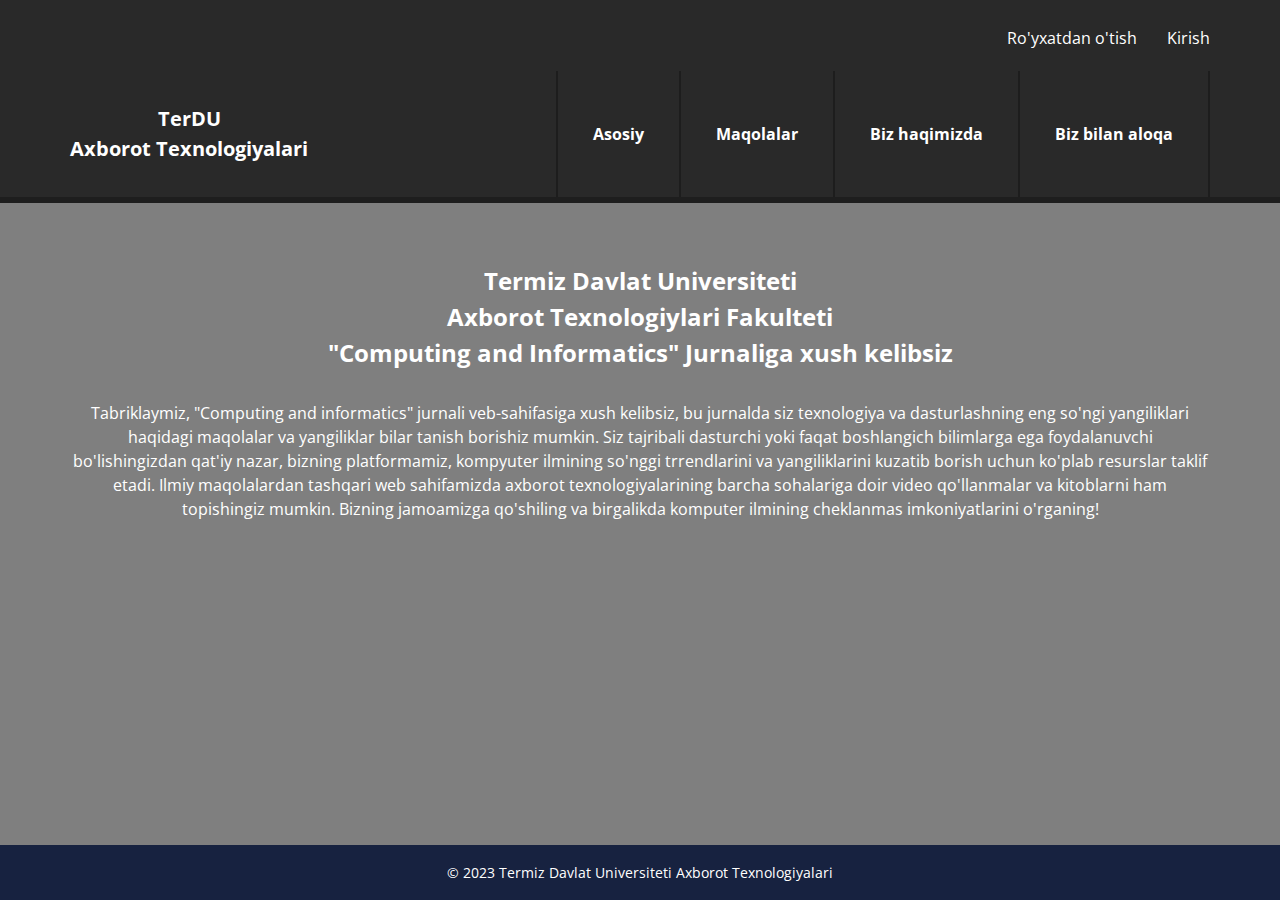
<file: index.html>
<!DOCTYPE html>
<html lang="eng">

<head>
  <meta charset="UTF-8">
  <meta http-equiv="X-UA-Compatible" content="IE=edge">
  <meta name="viewport" content="width=device-width, initial-scale=1.0">
  <title>ASOSIY</title>
  <link rel="stylesheet" href="fonts/stylesheet.css">
  <link rel="stylesheet" href="css/styles.css">
</head>

<body>

  <div class="wrapper">

    <!-- HEADER -->
    <header class="header">
      <div class="header__top">
        <div class="container">
          <div class="header__top-inner">
            <button class="burger">
              <span class="burger__span">
                <!-- btn - 2 -->
              </span>
            </button>
            <ul class="header__top-list">
              <li class="header__top-list-item">
                <a class="header__top-list-link" href="#">
                  Ro'yxatdan o'tish
                </a>
              </li>
              <li class="header__top-list-item">
                <a class="header__top-list-link" href="#">
                  Kirish
                </a>
              </li>
            </ul>
          </div>
        </div>
      </div>
      <div class="header__bottom">
        <div class="container">
          <div class="header__bottom-inner">
            <a class="header__logo" href="index.html">
              TerDU <br>
              Axborot Texnologiyalari
            </a>
            <nav class="header__nav">
              <ul class="header__nav-list">
                <li class="header__nav-list-item">
                  <a class="header__nav-list-link" href="index.html">
                    Asosiy
                  </a>
                </li>
                <li class="header__nav-list-item">
                  <a class="header__nav-list-link" href="articles.html">
                    Maqolalar
                  </a>
                </li>
                <li class="header__nav-list-item">
                  <a class="header__nav-list-link" href="about.html">
                    Biz haqimizda
                  </a>
                </li>
                <li class="header__nav-list-item">
                  <a class="header__nav-list-link" href="contact.html">
                    Biz bilan aloqa
                  </a>
                </li>
              </ul>
            </nav>
          </div>
        </div>
      </div>
    </header>
    <!-- / HEADER -->

    <!-- <main class="main"> -->

    <!-- MAIN-CONTENT -->
    <main class="main-content">
      <div class="container">
        <div class="main-content__inner">
          <h1 class="main-content__title">
            Termiz Davlat Universiteti <br>
            Axborot Texnologiylari Fakulteti <br>
            "Computing and Informatics" Jurnaliga xush kelibsiz
          </h1>
          <p class="main-content__subtitle">
            Tabriklaymiz, "Computing and informatics" jurnali
            veb-sahifasiga xush kelibsiz, bu jurnalda siz  texnologiya va
            dasturlashning eng so'ngi yangiliklari haqidagi maqolalar
            va yangiliklar bilar tanish borishiz mumkin. Siz tajribali
            dasturchi yoki faqat boshlangich bilimlarga ega foydalanuvchi 
            bo'lishingizdan qat'iy nazar, bizning platformamiz, kompyuter
            ilmining so'nggi trrendlarini va yangiliklarini kuzatib borish uchun ko'plab 
            resurslar taklif etadi. Ilmiy maqolalardan tashqari web sahifamizda
            axborot texnologiyalarining barcha sohalariga doir video qo'llanmalar
            va kitoblarni ham topishingiz mumkin. Bizning jamoamizga 
            qo'shiling va birgalikda komputer ilmining cheklanmas 
            imkoniyatlarini o'rganing!
          </p>
        </div>
      </div>
    </main>
    <!-- / MAIN-CONTENT -->

    <!-- </main> -->

    <!-- FOOTER -->
    <footer class="footer">
      <div class="container">
        <div class="footer__inner">
          <p class="footer__copyright-text">
            © 2023 Termiz Davlat Universiteti Axborot Texnologiyalari
          </p>
        </div>
      </div>
    </footer>
    <!-- / FOOTER -->

  </div>

  <script src="js/scripts.js"></script>

</body>

</html>
</file>
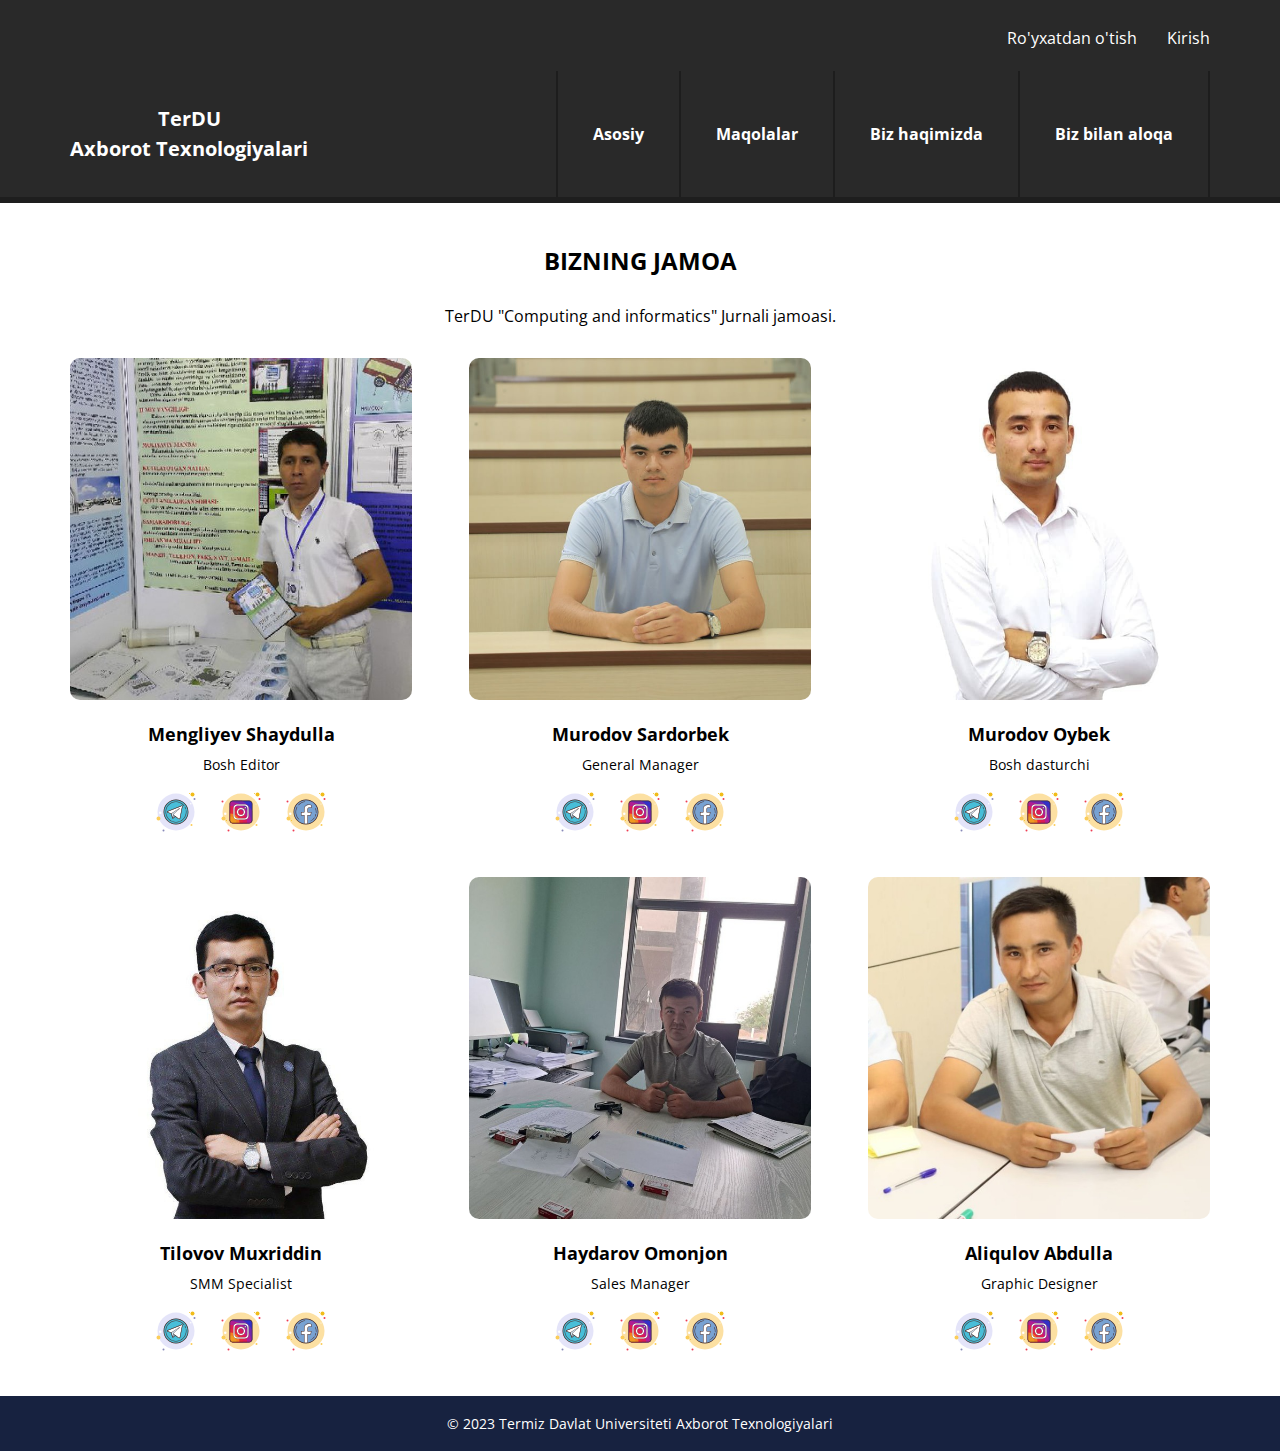
<file: about.html>
<!DOCTYPE html>
<html lang="ru">

<head>
  <meta charset="UTF-8">
  <meta http-equiv="X-UA-Compatible" content="IE=edge">
  <meta name="viewport" content="width=device-width, initial-scale=1.0">
  <title>BIZ HAQIMIZDA</title>
  <link rel="stylesheet" href="fonts/stylesheet.css">
  <link rel="stylesheet" href="css/styles.css">
</head>

<body>

  <div class="wrapper">

    <!-- HEADER -->
    <header class="header">
      <div class="header__top">
        <div class="container">
          <div class="header__top-inner">
            <button class="burger">
              <span class="burger__span">
                <!-- btn - 2 -->
              </span>
            </button>
            <ul class="header__top-list">
              <li class="header__top-list-item">
                <a class="header__top-list-link" href="#">
                  Ro'yxatdan o'tish
                </a>
              </li>
              <li class="header__top-list-item">
                <a class="header__top-list-link" href="#">
                  Kirish
                </a>
              </li>
            </ul>
          </div>
        </div>
      </div>
      <div class="header__bottom">
        <div class="container">
          <div class="header__bottom-inner">
            <a class="header__logo" href="index.html">
              TerDU <br>
              Axborot Texnologiyalari
            </a>
            <nav class="header__nav">
              <ul class="header__nav-list">
                <li class="header__nav-list-item">
                  <a class="header__nav-list-link" href="index.html">
                    Asosiy
                  </a>
                </li>
                <li class="header__nav-list-item">
                  <a class="header__nav-list-link" href="articles.html">
                    Maqolalar
                  </a>
                </li>
                <li class="header__nav-list-item">
                  <a class="header__nav-list-link" href="about.html">
                    Biz haqimizda
                  </a>
                </li>
                <li class="header__nav-list-item">
                  <a class="header__nav-list-link" href="contact.html">
                    Biz bilan aloqa
                  </a>
                </li>
              </ul>
            </nav>
          </div>
        </div>
      </div>
    </header>
    <!-- / HEADER -->

    <!-- <main class="main"> -->

    <!-- ABOUT-CONTENT -->
    <main class="about-content">
      <div class="container">
        <div class="about-content__inner">
          <h1 class="about-content__title">
            Bizning jamoa
          </h1>
          <p class="about-content__subtitle">
            TerDU "Computing and informatics" Jurnali jamoasi.
          </p>
          <div class="about-content__items">
            <div class="about-content__item">
              <div class="about-content__item-img">
                <img src="images/sh photo_2018-10-12_09-33-21.jpg" alt="team photo">
              </div>
              <h3 class="about-content__item-name">
                Mengliyev Shaydulla 
              </h3>
              <p class="about-content__item-position">
                Bosh Editor
              </p>
              <ul class="about-content__social-items">
                <li class="about-content__social-item">
                  <a class="about-content__social-link" href="#">
                    <img class="about-content__social-img" src="images/telegram.svg" alt="social icon">
                  </a>
                </li>
                <li class="about-content__social-item">
                  <a class="about-content__social-link" href="#">
                    <img class="about-content__social-img" src="images/instagram.svg" alt="social icon">
                  </a>
                </li>
                <li class="about-content__social-item">
                  <a class="about-content__social-link" href="#">
                    <img class="about-content__social-img" src="images/facebook.svg" alt="social icon">
                  </a>
                </li>
              </ul>
            </div>
            <div class="about-content__item">
              <div class="about-content__item-img">
                <img src="images/I photo_2022-08-06_21-51-16.jpg" alt="team photo">
              </div>
              <h3 class="about-content__item-name">
                Murodov Sardorbek
              </h3>
              <p class="about-content__item-position">
                General Manager
              </p>
              <ul class="about-content__social-items">
                <li class="about-content__social-item">
                  <a class="about-content__social-link" href="#">
                    <img class="about-content__social-img" src="images/telegram.svg" alt="social icon">
                  </a>
                </li>
                <li class="about-content__social-item">
                  <a class="about-content__social-link" href="#">
                    <img class="about-content__social-img" src="images/instagram.svg" alt="social icon">
                  </a>
                </li>
                <li class="about-content__social-item">
                  <a class="about-content__social-link" href="#">
                    <img class="about-content__social-img" src="images/facebook.svg" alt="social icon">
                  </a>
                </li>
              </ul>
            </div>
            <div class="about-content__item">
              <div class="about-content__item-img">
                <img src="images/ok photo_2021-10-28_14-13-26.jpg" alt="team photo">
              </div>
              <h3 class="about-content__item-name">
                Murodov Oybek
              </h3>
              <p class="about-content__item-position">
                Bosh dasturchi
              </p>
              <ul class="about-content__social-items">
                <li class="about-content__social-item">
                  <a class="about-content__social-link" href="#">
                    <img class="about-content__social-img" src="images/telegram.svg" alt="social icon">
                  </a>
                </li>
                <li class="about-content__social-item">
                  <a class="about-content__social-link" href="#">
                    <img class="about-content__social-img" src="images/instagram.svg" alt="social icon">
                  </a>
                </li>
                <li class="about-content__social-item">
                  <a class="about-content__social-link" href="#">
                    <img class="about-content__social-img" src="images/facebook.svg" alt="social icon">
                  </a>
                </li>
              </ul>
            </div>
            <div class="about-content__item">
              <div class="about-content__item-img">
                <img src="images/m photo_2022-09-18_18-38-57.jpg" alt="team photo">
              </div>
              <h3 class="about-content__item-name">
                Tilovov Muxriddin
              </h3>
              <p class="about-content__item-position">
                SMM Specialist
              </p>
              <ul class="about-content__social-items">
                <li class="about-content__social-item">
                  <a class="about-content__social-link" href="#">
                    <img class="about-content__social-img" src="images/telegram.svg" alt="social icon">
                  </a>
                </li>
                <li class="about-content__social-item">
                  <a class="about-content__social-link" href="#">
                    <img class="about-content__social-img" src="images/instagram.svg" alt="social icon">
                  </a>
                </li>
                <li class="about-content__social-item">
                  <a class="about-content__social-link" href="#">
                    <img class="about-content__social-img" src="images/facebook.svg" alt="social icon">
                  </a>
                </li>
              </ul>
            </div>
            <div class="about-content__item">
              <div class="about-content__item-img">
                <img src="images/o photo_2023-05-09_08-31-44.jpg" alt="team photo">
              </div>
              <h3 class="about-content__item-name">
                Haydarov Omonjon
              </h3>
              <p class="about-content__item-position">
                Sales Manager
              </p>
              <ul class="about-content__social-items">
                <li class="about-content__social-item">
                  <a class="about-content__social-link" href="#">
                    <img class="about-content__social-img" src="images/telegram.svg" alt="social icon">
                  </a>
                </li>
                <li class="about-content__social-item">
                  <a class="about-content__social-link" href="#">
                    <img class="about-content__social-img" src="images/instagram.svg" alt="social icon">
                  </a>
                </li>
                <li class="about-content__social-item">
                  <a class="about-content__social-link" href="#">
                    <img class="about-content__social-img" src="images/facebook.svg" alt="social icon">
                  </a>
                </li>
              </ul>
            </div>
            <div class="about-content__item">
              <div class="about-content__item-img">
                <img src="images/ab photo_2022-06-28_13-56-02.jpg" alt="team photo">
              </div>
              <h3 class="about-content__item-name">
                Aliqulov Abdulla
              </h3>
              <p class="about-content__item-position">
                Graphic Designer
              </p>
              <ul class="about-content__social-items">
                <li class="about-content__social-item">
                  <a class="about-content__social-link" href="#">
                    <img class="about-content__social-img" src="images/telegram.svg" alt="social icon">
                  </a>
                </li>
                <li class="about-content__social-item">
                  <a class="about-content__social-link" href="#">
                    <img class="about-content__social-img" src="images/instagram.svg" alt="social icon">
                  </a>
                </li>
                <li class="about-content__social-item">
                  <a class="about-content__social-link" href="#">
                    <img class="about-content__social-img" src="images/facebook.svg" alt="social icon">
                  </a>
                </li>
              </ul>
            </div>
          </div>
        </div>
      </div>
    </main>
    <!-- / ABOUT-CONTENT -->

    <!-- </main> -->

    <!-- FOOTER -->
    <footer class="footer">
      <div class="container">
        <div class="footer__inner">
          <p class="footer__copyright-text">
            © 2023 Termiz Davlat Universiteti Axborot Texnologiyalari
          </p>
        </div>
      </div>
    </footer>
    <!-- / FOOTER -->

  </div>

  <script src="js/scripts.js"></script>

</body>

</html>
</file>
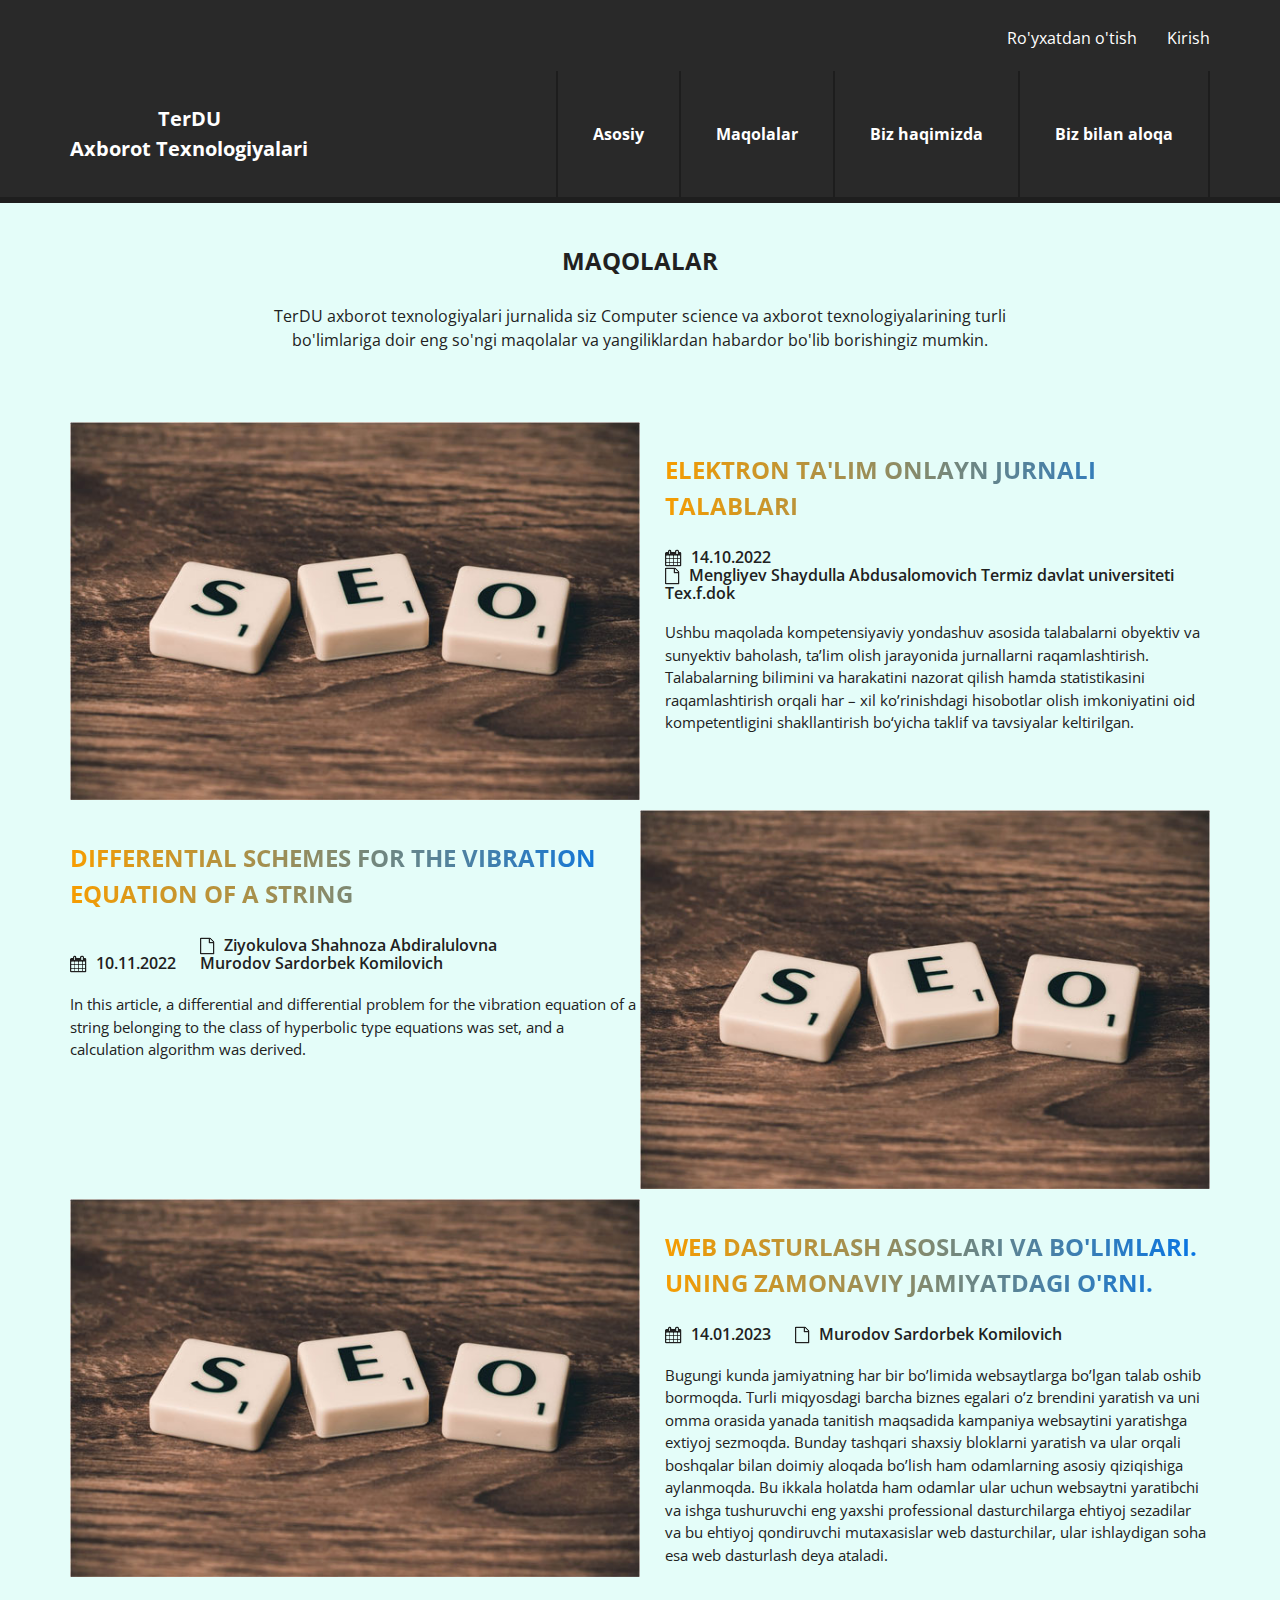
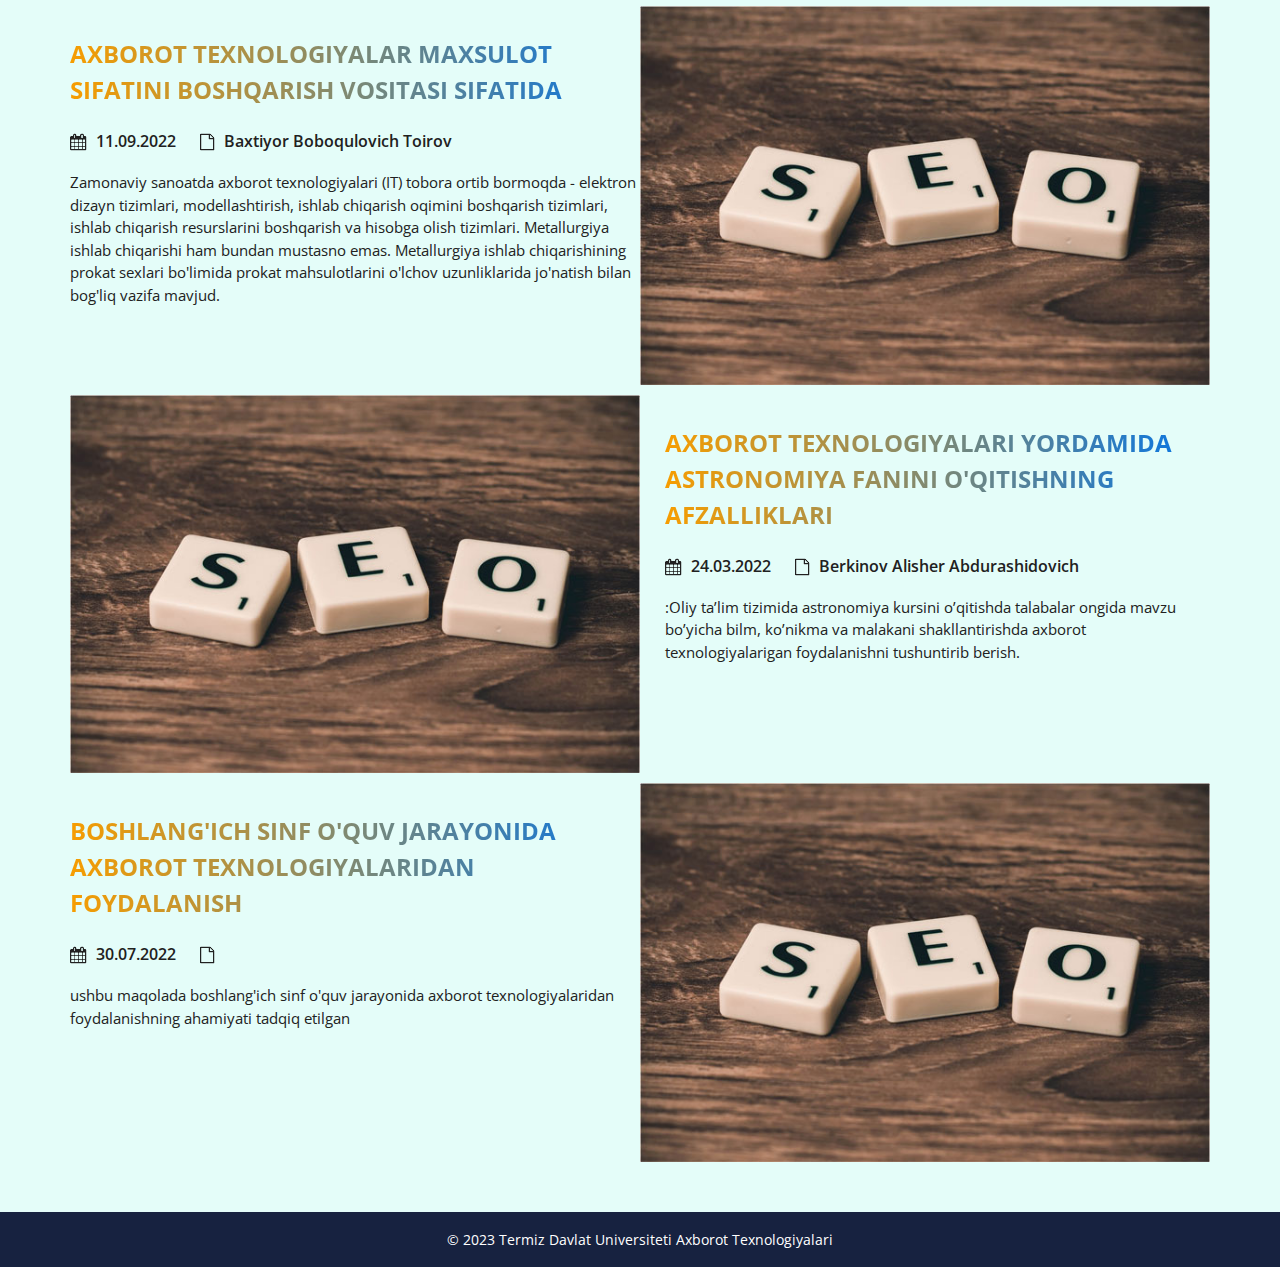
<file: articles.html>
<!DOCTYPE html>
<html lang="ru">

<head>
  <meta charset="UTF-8">
  <meta http-equiv="X-UA-Compatible" content="IE=edge">
  <meta name="viewport" content="width=device-width, initial-scale=1.0">
  <title>MAQOLALAR</title>
  <link rel="stylesheet" href="fonts/stylesheet.css">
  <link rel="stylesheet" href="css/styles.css">
</head>

<body>

  <div class="wrapper">

    <!-- HEADER -->
    <header class="header">
      <div class="header__top">
        <div class="container">
          <div class="header__top-inner">
            <button class="burger">
              <span class="burger__span">
                <!-- btn - 2 -->
              </span>
            </button>
            <ul class="header__top-list">
              <li class="header__top-list-item">
                <a class="header__top-list-link" href="#">
                  Ro'yxatdan o'tish
                </a>
              </li>
              <li class="header__top-list-item">
                <a class="header__top-list-link" href="#">
                  Kirish
                </a>
              </li>
            </ul>
          </div>
        </div>
      </div>
      <div class="header__bottom">
        <div class="container">
          <div class="header__bottom-inner">
            <a class="header__logo" href="index.html">
              TerDU <br>
              Axborot Texnologiyalari
            </a>
            <nav class="header__nav">
              <ul class="header__nav-list">
                <li class="header__nav-list-item">
                  <a class="header__nav-list-link" href="index.html">
                    Asosiy
                  </a>
                </li>
                <li class="header__nav-list-item">
                  <a class="header__nav-list-link" href="articles.html">
                    Maqolalar
                  </a>
                </li>
                <li class="header__nav-list-item">
                  <a class="header__nav-list-link" href="about.html">
                    Biz haqimizda
                  </a>
                </li>
                <li class="header__nav-list-item">
                  <a class="header__nav-list-link" href="contact.html">
                    Biz bilan aloqa
                  </a>
                </li>
              </ul>
            </nav>
          </div>
        </div>
      </div>
    </header>
    <!-- / HEADER -->

    <!-- <main class="main"> -->

    <!-- ARTICLES -->
    <main class="articles">
      <div class="container">
        <div class="articles__inner">
          <h1 class="articles__title">
            Maqolalar
          </h1>
          <p class="articles__subtitle">
           TerDU axborot texnologiyalari jurnalida siz Computer science va axborot texnologiyalarining
           turli bo'limlariga doir eng so'ngi maqolalar va yangiliklardan 
           habardor bo'lib borishingiz mumkin. 
          </p>
          <div class="articles__items">
            <div class="articles__item">
              <div class="articles__img">
                <img src="images/article-img.jpg" alt="article image">
              </div>
              <div class="articles__info">
                <h3 class="articles__item-title">
                  <a href="files/maqola1.pdf" target="_blank">
                    Elektron ta'lim onlayn jurnali talablari
                  </a>
                </h3>
                <p class="articles__date">
                  <img src="images/calendar.png" alt="date icon">
                  <span>14.10.2022</span>
                </p>
                <p class="articles__theme">
                  <img src="images/theme-article.png" alt="theme icon">
                  <span>Mengliyev Shaydulla Abdusalomovich 
                    Termiz davlat universiteti Tex.f.dok
                    </span>
                </p>
                <p class="articles__desc">
                  Ushbu maqolada kompetensiyaviy yondashuv asosida talabalarni obyektiv va sunyektiv baholash, ta’lim olish jarayonida jurnallarni raqamlashtirish. Talabalarning bilimini va harakatini nazorat qilish hamda statistikasini raqamlashtirish orqali har – xil ko’rinishdagi hisobotlar olish imkoniyatini oid kompetentligini 
                  shakllantirish bo‘yicha taklif va tavsiyalar keltirilgan.  
                </p>
              </div>
            </div>
            <div class="articles__item">
              <div class="articles__img">
                <img src="images/article-img.jpg" alt="article image">
              </div>
              <div class="articles__info">
                <h3 class="articles__item-title">
                  <a href="files/maqola 2  ziyokulova shahnoza murodov sardorbek.pdf" target="_blank">
                    Differential schemes for the vibration equation of a string
                  </a>
                </h3>
                <p class="articles__date">
                  <img src="images/calendar.png" alt="date icon">
                  <span>10.11.2022</span>
                </p>
                <p class="articles__theme">
                  <img src="images/theme-article.png" alt="theme icon">
                  <span>Ziyokulova Shahnoza Abdiralulovna <br>
                        Murodov Sardorbek Komilovich
                  </span>
                </p>
                <p class="articles__desc">
                  In this article, a differential and differential problem for the 
vibration equation of a string belonging to the class of 
hyperbolic type equations was set, and a calculation 
algorithm was derived.

                </p>
              </div>
            </div>
            <div class="articles__item">
              <div class="articles__img">
                <img src="images/article-img.jpg" alt="article image">
              </div>
              <div class="articles__info">
                <h3 class="articles__item-title">
                  <a href="files/maqola3Tezis Murodov Sardorbek.pdf" target="_blank">
                    Web dasturlash asoslari va bo'limlari. Uning 
                    zamonaviy jamiyatdagi o'rni.
                  </a>
                </h3>
                <p class="articles__date">
                  <img src="images/calendar.png" alt="date icon">
                  <span>14.01.2023</span>
                </p>
                <p class="articles__theme">
                  <img src="images/theme-article.png" alt="theme icon">
                  <span>Murodov Sardorbek Komilovich</span>
                </p>
                <p class="articles__desc">
                  Bugungi kunda jamiyatning har bir bo’limida websaytlarga bo’lgan talab oshib bormoqda. Turli miqyosdagi barcha biznes egalari o’z brendini yaratish va uni omma orasida yanada tanitish maqsadida kampaniya websaytini yaratishga extiyoj sezmoqda. Bunday tashqari shaxsiy bloklarni yaratish va ular orqali boshqalar bilan doimiy aloqada bo’lish ham odamlarning asosiy qiziqishiga aylanmoqda. Bu ikkala holatda ham odamlar ular uchun websaytni
                   yaratibchi va ishga tushuruvchi eng yaxshi professional dasturchilarga ehtiyoj sezadilar va bu ehtiyoj qondiruvchi mutaxasislar web dasturchilar, ular ishlaydigan soha esa web dasturlash deya ataladi.
                </p>
              </div>
            </div>
            <div class="articles__item">
              <div class="articles__img">
                <img src="images/article-img.jpg" alt="article image">
              </div>
              <div class="articles__info">
                <h3 class="articles__item-title">
                  <a href="files/maqola 4 axborot-texnologiyalari-mahsulot-sifatini-boshqarish-vositasi-sifatida.pdf" target="_blank">
                    Axborot texnologiyalar maxsulot sifatini boshqarish
                    vositasi sifatida
                  </a>
                </h3>
                <p class="articles__date">
                  <img src="images/calendar.png" alt="date icon">
                  <span>11.09.2022</span>
                </p>
                <p class="articles__theme">
                  <img src="images/theme-article.png" alt="theme icon">
                  <span>Baxtiyor Boboqulovich Toirov</span>
                </p>
                <p class="articles__desc">
                  Zamonaviy sanoatda axborot texnologiyalari (IT) tobora ortib 
bormoqda - elektron dizayn tizimlari, modellashtirish, ishlab chiqarish oqimini 
boshqarish tizimlari, ishlab chiqarish resurslarini boshqarish va hisobga olish 
tizimlari. Metallurgiya ishlab chiqarishi ham bundan mustasno emas. Metallurgiya 
ishlab chiqarishining prokat sexlari bo'limida prokat mahsulotlarini o'lchov 
uzunliklarida jo'natish bilan bog'liq vazifa mavjud.
                </p>
              </div>
            </div>
            <div class="articles__item">
              <div class="articles__img">
                <img src="images/article-img.jpg" alt="article image">
              </div>
              <div class="articles__info">
                <h3 class="articles__item-title">
                  <a href="files/maqola 5 .pdf" target="_blank">
                    Axborot texnologiyalari yordamida astronomiya
                    fanini o'qitishning afzalliklari
                  </a>
                </h3>
                <p class="articles__date">
                  <img src="images/calendar.png" alt="date icon">
                  <span>24.03.2022</span>
                </p>
                <p class="articles__theme">
                  <img src="images/theme-article.png" alt="theme icon">
                  <span>Berkinov Alisher Abdurashidovich</span>
                </p>
                <p class="articles__desc">
                  :Oliy ta’lim tizimida astronomiya kursini o’qitishda talabalar ongida mavzu 
bo’yicha bilm, ko’nikma va malakani shakllantirishda axborot texnologiyalarigan foydalanishni 
tushuntirib berish.
                </p>
              </div>
            </div>
            <div class="articles__item">
              <div class="articles__img">
                <img src="images/article-img.jpg" alt="article image">
              </div>
              <div class="articles__info">
                <h3 class="articles__item-title">
                  <a href="files/maqola6.pdf" target="_blank">
                    Boshlang'ich sinf o'quv jarayonida axborot texnologiyalaridan
                    foydalanish
                  </a>
                </h3>
                <p class="articles__date">
                  <img src="images/calendar.png" alt="date icon">
                  <span>30.07.2022</span>
                </p>
                <p class="articles__theme">
                  <img src="images/theme-article.png" alt="theme icon">
                  <span></span>
                </p>
                <p class="articles__desc">
                  ushbu maqolada boshlang'ich sinf o'quv jarayonida axborot 
texnologiyalaridan foydalanishning ahamiyati tadqiq etilgan
                </p>
              </div>
            </div>
          </div>
        </div>
      </div>
    </main>
    <!-- / ARTICLES -->

    <!-- </main> -->

    <!-- FOOTER -->
    <footer class="footer">
      <div class="container">
        <div class="footer__inner">
          <p class="footer__copyright-text">
            © 2023 Termiz Davlat Universiteti Axborot Texnologiyalari
          </p>
        </div>
      </div>
    </footer>
    <!-- / FOOTER -->

  </div>

  <script src="js/scripts.js"></script>

</body>

</html>
</file>
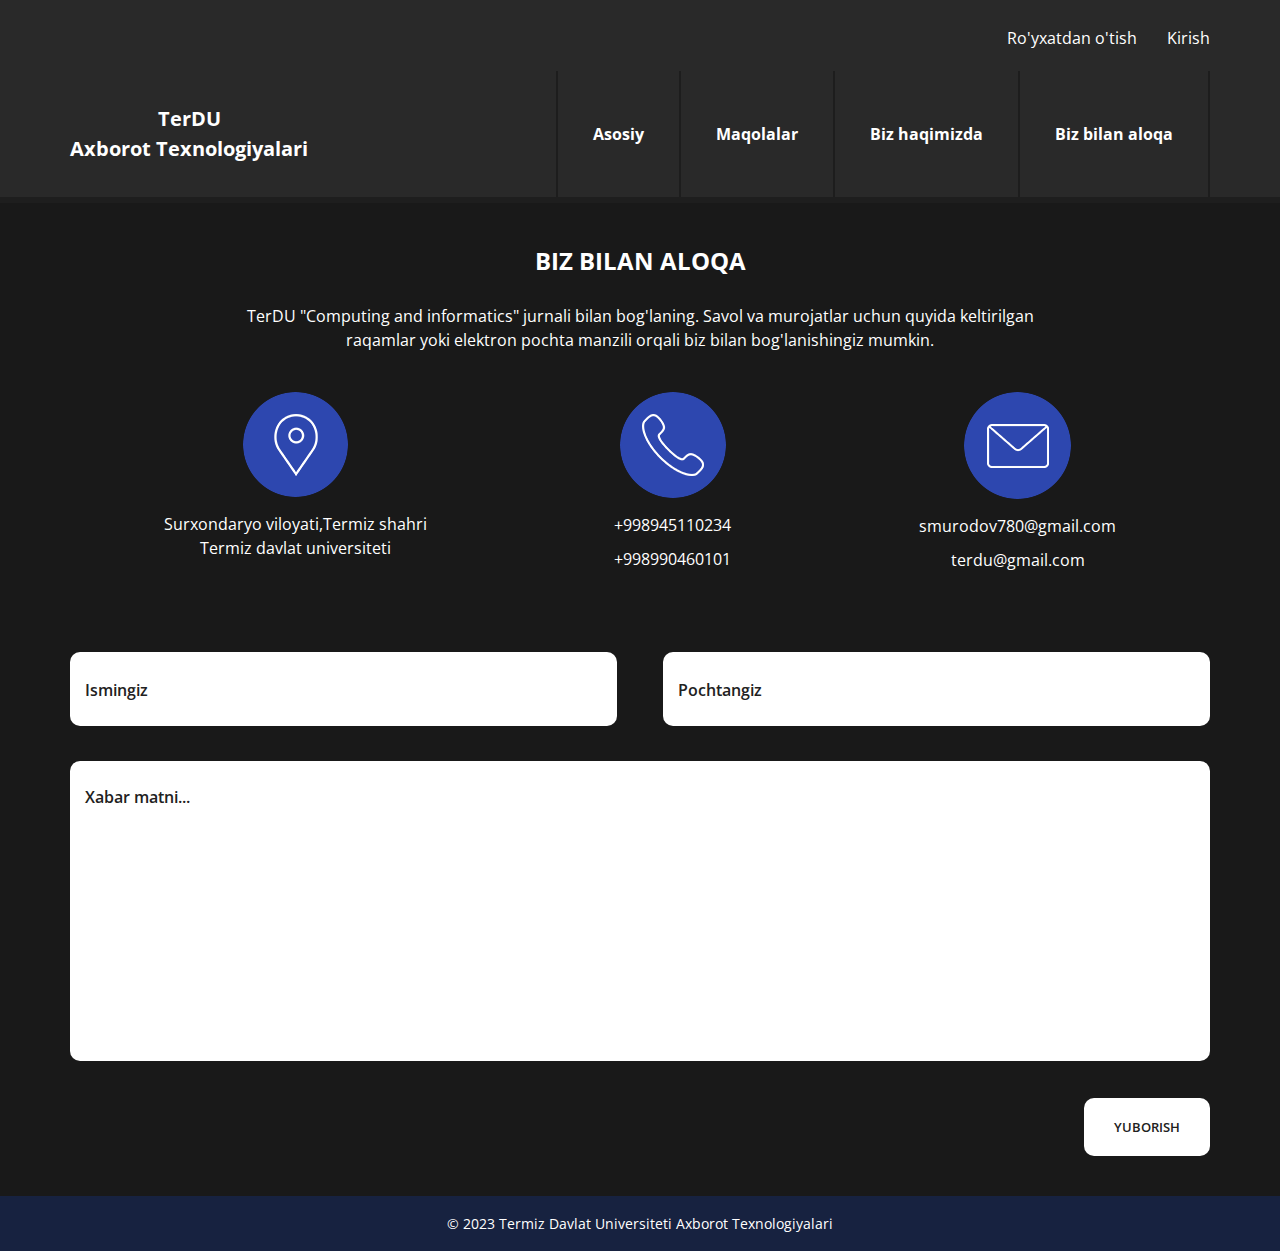
<file: contact.html>
<!DOCTYPE html>
<html lang="ru">

<head>
  <meta charset="UTF-8">
  <meta http-equiv="X-UA-Compatible" content="IE=edge">
  <meta name="viewport" content="width=device-width, initial-scale=1.0">
  <title>BIZ BILAN ALOQA</title>
  <link rel="stylesheet" href="fonts/stylesheet.css">
  <link rel="stylesheet" href="css/styles.css">
</head>

<body>

  <div class="wrapper">

    <!-- HEADER -->
    <header class="header">
      <div class="header__top">
        <div class="container">
          <div class="header__top-inner">
            <button class="burger">
              <span class="burger__span">
                <!-- btn - 2 -->
              </span>
            </button>
            <ul class="header__top-list">
              <li class="header__top-list-item">
                <a class="header__top-list-link" href="#">
                  Ro'yxatdan o'tish
                </a>
              </li>
              <li class="header__top-list-item">
                <a class="header__top-list-link" href="#">
                  Kirish
                </a>
              </li>
            </ul>
          </div>
        </div>
      </div>
      <div class="header__bottom">
        <div class="container">
          <div class="header__bottom-inner">
            <a class="header__logo" href="index.html">
              TerDU <br>
              Axborot Texnologiyalari
            </a>
            <nav class="header__nav">
              <ul class="header__nav-list">
                <li class="header__nav-list-item">
                  <a class="header__nav-list-link" href="index.html">
                    Asosiy
                  </a>
                </li>
                <li class="header__nav-list-item">
                  <a class="header__nav-list-link" href="articles.html">
                    Maqolalar
                  </a>
                </li>
                <li class="header__nav-list-item">
                  <a class="header__nav-list-link" href="about.html">
                    Biz haqimizda
                  </a>
                </li>
                <li class="header__nav-list-item">
                  <a class="header__nav-list-link" href="contact.html">
                    Biz bilan aloqa
                  </a>
                </li>
              </ul>
            </nav>
          </div>
        </div>
      </div>
    </header>
    <!-- / HEADER -->

    <!-- <main class="main"> -->

    <!-- CONTACT-FORM -->
    <main class="contact-form">
      <div class="container">
        <div class="contact-form__inner">
          <h1 class="contact-form__title">
            Biz bilan aloqa
          </h1>
          <p class="contact-form__subtitle">
            TerDU "Computing and informatics" jurnali bilan bog'laning.
            Savol va murojatlar uchun quyida keltirilgan raqamlar yoki
             elektron pochta manzili orqali biz bilan bog'lanishingiz 
             mumkin.
          </p>
          <div class="contact-form__info-items">
            <div class="contact-form__info-item">
              <div class="contact-form__info-img">
                <img src="images/address.png" alt="address">
              </div>
              <p class="contact-form__info-text">
                Surxondaryo viloyati,Termiz shahri <br> Termiz davlat universiteti
              </p>
            </div>
            <div class="contact-form__info-item">
              <div class="contact-form__info-img">
                <img src="images/phone.png" alt="phone">
              </div>
              <a href="tel:+8801743331996" class="contact-form__info-text">
                +998945110234
              </a>
              <br>
              <a href="tel:+8801928737807" class="contact-form__info-text">
                +998990460101
              </a>
            </div>
            <div class="contact-form__info-item">
              <div class="contact-form__info-img">
                <img src="images/email.png" alt="email">
              </div>
              <a href="mailto:quickmasud@gmail.com" class="contact-form__info-text">
                smurodov780@gmail.com
              </a>
              <br>
              <a href="mailto:quickmasud@yahoo.com" class="contact-form__info-text">
                terdu@gmail.com
              </a>
            </div>
          </div>
          <form class="contact-form__main" action="#" method="post" name="contact-form">
            <div class="contact-form__main-item">
              <input class="contact-form__input" type="text" name="name" placeholder="Ismingiz">
            </div>
            <div class="contact-form__main-item">
              <input class="contact-form__input" type="text" name="email" placeholder="Pochtangiz">
            </div>
            <div class="contact-form__main-item contact-form__main-item--bigtext">
              <textarea class="contact-form__textarea" name="bigtext" placeholder="Xabar matni..."></textarea>
            </div>
            <div class="contact-form__main-item">
              <button class="contact-form__btn" type="button">Yuborish</button>
            </div>
          </form>
        </div>
      </div>
    </main>
    <!-- / CONTACT-FORM -->

    <!-- </main> -->

    <!-- FOOTER -->
    <footer class="footer">
      <div class="container">
        <div class="footer__inner">
          <p class="footer__copyright-text">
            © 2023 Termiz Davlat Universiteti Axborot Texnologiyalari
          </p>
        </div>
      </div>
    </footer>
    <!-- / FOOTER -->

  </div>

  <script src="js/scripts.js"></script>

</body>

</html>
</file>
<file: fonts/stylesheet.css>
@import url(https://fonts.googleapis.com/css?family=Open+Sans:300,regular,500,600,700,800,300italic,italic,500italic,600italic,700italic,800italic);
</file>
<file: css/styles.css>
/* === RESET === */

* {
  padding: 0;
  margin: 0;
  border: 0;
}
*, *::before, *::after {
  -webkit-box-sizing: border-box;
  box-sizing: border-box;
}
:focus, :active {
  outline: none;
}
a:focus, a:active {
  outline: none;
}
nav, footer, header, aside {
  display: block;
}
html, body {
  height: 100%;
  width: 100%;
  font-size: 100%;
  line-height: 1;
  -ms-text-size-adjust: 100%;
  -moz-text-size-adjust: 100%;
  -webkit-text-size-adjust: 100%;
}
input, button, textarea {
  font-family: inherit;
}
input::-ms-clear {
  display: none;
}
button {
  cursor: pointer;
} 
button::-moz-focus-inner {
  padding: 0;
  border: 0;
}
a, a:visited {
  text-decoration: none;
}
a:hover {
  text-decoration: none;
}
a {
  display: inline-block;
}
ul li {
  list-style: none;
}
img {
  vertical-align: top;
}
h1, h2, h3, h4, h5, h6 {
  font-size: inherit;
  font-weight: 400;
}

/* === / RESET === */

/* === GLOBAL === */

.wrapper {
  display: flex;
  flex-direction: column;
  min-height: 100%;
}

body {
  font-family: 'Open Sans', sans-serif;
  font-weight: 400;
}
.container {
  max-width: 1170px;
  margin: 0 auto;
  padding: 0 15px;
}
.burger {
  display: none;
  position: relative;
  width: 35px;
  height: 35px;
  transition: 0.3s;
  background-color: transparent;
}
.burger .burger__span {
  display: block;
  position: absolute;
  left: 50%;
  top: 50%;
  transform: translate(-50%, -50%);
  width: 100%;
  height: 2px;
  background: #fff;
	transition: background 0s 0.3s;
}
.burger__span::before,
.burger__span::after {
  content: "";
  position: absolute;
  display: block;
  left: 0;
  right: 0;
  margin: auto;
  width: 100%;
  height: 100%;
  background-color: #fff;
	transition-duration: 0.3s, 0.3s;
  transition-delay: 0.3s, 0s;
}
.burger__span::before {
  top: 12px;
  transition-property: top, transform;
}
.burger__span::after {
  bottom: 12px;
  transition-property: bottom, transform;
}

/* * JS orqali 'click' bo'lganda 'active' class qo'shiladi */

.burger.active {
  background-color: transparent;
}
.burger.active .burger__span {
  background: transparent;
}
.burger.active .burger__span::before,
.burger.active .burger__span::after {
  transition-delay: 0s, 0.3s;
}
.burger.active .burger__span::before {
	top: 0;
	transform: rotate(45deg);
}
.burger.active .burger__span::after {
  bottom: 0;
  transform: rotate(-45deg);
}

/* * Js orqali 'click' bo'lganda  */

/* === / GLOBAL === */

/* === HEADER === */

.header {
  background-color: #292929;
  border-bottom: 6px solid #1e1e1e;
  position: sticky;
  top: 0;
  z-index: 10;
}
.header__top {
  padding-top: 30px;
  margin-bottom: 25px;
}
.header__top-inner {
  display: flex;
  justify-content: flex-end;
}
.header__top-list {
  display: flex;
}
.header__top-list-item + .header__top-list-item {
  margin-left: 30px;
}
.header__top-list-link {
  color: #fff;
  position: relative;
}
.header__top-list-link::before {
  content: '';
  position: absolute;
  width: 100%;
  height: 2px;
  background-color: #fff;
  left: 0;
  bottom: -10px;
  opacity: 0;
  transition: all ease .3s 0s;
}
.header__top-list-link:hover::before {
  opacity: 1;
  bottom: -3px;
}
.header__bottom-inner {
  display: flex;
  justify-content: space-between;
  align-items: center;
}
.header__logo {
  font-family: 'Open Sans', sans-serif;
  font-weight: 700;
  font-size: 20px;
  color: #fff;
  text-align: center;
  line-height: 1.5;
}
.header__logo-img {
  width: 80px;
  height: 80px;
}
.header__nav-list {
  display: flex;
}
.header__nav-list-item:first-child .header__nav-list-link {
  border-left: 2px solid #1d1d1d;
}
.header__nav-list-link {
  font-family: 'Open Sans', sans-serif;
  font-weight: 700;
  font-size: 16px;
  padding: 55px 35px;
  color: #fff;
  border-right: 2px solid #1d1d1d;
  position: relative;
  transition: all ease .8s 0s;
}
.header__nav-list-link:hover {
  color: #58c93a;
}
.header__nav-list-link::before {
  content: "";
  position: absolute;
  left: 0;
  top: 0;
  display: block;
  height: 0;
  width: 100%;
  background-color: #58c93a;
  opacity: 0;
  transition: all ease .9s 0s;
}
.header__nav-list-link:hover::before {
  top: 100%;
  opacity: 1;
  height: 6px;
}

/* === / HEADER === */

/* === MAIN === */

main {
  flex-grow: 1;
}

/* === / MAIN === */

/* === MAIN-CONTENT === */

.main-content {
  text-align: center;
  color: #fff;
  padding: 60px 0;
  position: relative;
  min-height: 100%;
}
.main-content::before {
  content: '';
  position: absolute;
  left: 0;
  top: 0;
  width: 100%;
  height: 100%;
  background-image: url(https://tersu.uz/uploads/gallery/5/l_91a8d5d41dd16f5a2d586354b3878298.jpg);
  background-size: cover;
  background-position: top center;
  z-index: 2;
}
.main-content::after {
  content: '';
  position: absolute;
  left: 0;
  top: 0;
  width: 100%;
  height: 100%;
  background-color: rgba(0, 0, 0, .5);
  z-index: 3;
}
.main-content__title {
  position: relative;
  font-family: 'Open Sans', sans-serif;
  font-weight: 700;
  font-size: 24px;
  line-height: 1.5;
  margin-bottom: 30px; 
  z-index: 4;
}
.main-content__subtitle {
  position: relative;
  z-index: 4;
  line-height: 1.5;
}

/* === / MAIN-CONTENT === */

/* === FOOTER === */

.footer {
  text-align: center;
  padding: 15px 0;
  background-color: #172240;
}
.footer__copyright-text {
  font-size: 14px;
  color: #fff;
  line-height: 1.8;
}

/* === / FOOTER === */





/* === ABOUT PAGE === */

/* === ABOUT-CONTENT === */

.about-content {
  padding: 40px 0;
  text-align: center;
}
.about-content__title {
  font-family: 'Open Sans', sans-serif;
  font-weight: 700;
  font-size: 24px;
  line-height: 1.5;
  text-transform: uppercase;
  margin-bottom: 25px; 
}
.about-content__subtitle {
  max-width: 70%;
  margin: 0 auto;
  line-height: 1.5;
}
.about-content__items {
  display: flex;
  justify-content: space-between;
  flex-wrap: wrap;
  gap: 40px 0;
  margin-top: 30px;
}
.about-content__item {
  flex: 0 1 30%;
}
.about-content__item-img {
  border-radius: 10px;
  overflow: hidden;
  margin-bottom: 25px;
}
.about-content__item-img img {
  max-width: 100%;
}
.about-content__item-name {
  font-family: 'Open Sans', sans-serif;
  font-weight: 700;
  font-size: 18px;
  margin-bottom: 15px;
}
.about-content__item-position {
  font-size: 14px;
}
.about-content__social-items {
  margin-top: 15px;
  display: flex;
  justify-content: center;
  gap: 15px;
}

/* === / ABOUT-CONTENT === */

/* === / ABOUT PAGE === */





/* === CONTACT PAGE === */

/* === CONTACT-FORM === */

.contact-form {
  padding: 40px 0;
  text-align: center;
  background-color: rgba(0,0,0,.9);
  color: #fff;
}
.contact-form__title {
  font-family: 'Open Sans', sans-serif;
  font-weight: 700;
  font-size: 24px;
  line-height: 1.5;
  text-transform: uppercase;
  margin-bottom: 25px; 
}
.contact-form__subtitle {
  max-width: 70%;
  margin: 0 auto;
  line-height: 1.5;
}
.contact-form__info-items {
  display: flex;
  justify-content: space-around;
  flex-wrap: wrap;
  margin-top: 40px;
}
.contact-form__info-img {
  margin-bottom: 15px;
}
.contact-form__info-text {
  color: #fff;
  line-height: 1.5;
  position: relative;
  margin-bottom: 10px;
}
.contact-form__info-text::before {
  content: '';
  position: absolute;
  width: 100%;
  height: 2px;
  background-color: #fff;
  left: 0;
  bottom: -10px;
  opacity: 0;
  transition: all ease .3s 0s;
}
.contact-form__info-text:hover::before {
  opacity: 1;
  bottom: -3px;
}
.contact-form__main {
  margin-top: 70px;
  display: flex;
  justify-content: space-between;
  flex-wrap: wrap;
  gap: 35px 0;
}
.contact-form__main-item {
  flex: 0 1 48%;
}
.contact-form__main-item:last-child {
  flex: 0 1 100%;
  text-align: right;
}
.contact-form__main-item--bigtext {
  flex-grow: 1;
}
.contact-form__input,
.contact-form__textarea {
  width: 100%;
  padding: 25px 15px;
  border-radius: 10px;
  background-color: #fff;
  font-size: 18px;
}
.contact-form__input::placeholder,
.contact-form__textarea::placeholder {
  font-family: 'Open Sans', sans-serif;
  font-weight: 600;
  font-size: 16px;
  color: #212121;
}
.contact-form__textarea {
  height: 300px;
  resize: none;
}
.contact-form__btn {
  font-family: 'Open Sans', sans-serif;
  font-weight: 600;
  color: #212121;
  text-transform: uppercase;
  cursor: pointer;
  padding: 20px 30px;
  border-radius: 10px;
  background-color: #fff;
}

/* === / CONTACT-FORM === */

/* === / CONTACT PAGE === */

/* === ARTICLES PAGE === */

/* === ARTICLES === */

.articles {
  padding: 40px 0;
  background-color: #e4fdf9;
}
.articles__title {
  font-family: 'Open Sans', sans-serif;
  font-weight: 700;
  font-size: 24px;
  line-height: 1.5;
  text-transform: uppercase;
  margin-bottom: 25px;
  color: #212121;
  text-align: center;
}
.articles__subtitle {
  max-width: 70%;
  margin: 0 auto;
  line-height: 1.5;
  color: #212121;
  text-align: center;
}
.articles__items {
  margin-top: 70px;
}
.articles__item {
  display: flex;
  justify-content: space-around;
  flex-wrap: wrap;
  color: #212121;
  margin-bottom: 10px;
}
.articles__item:nth-child(even) .articles__info{
  order: -1;
}
.articles__item:nth-child(even) .articles__info{
  padding-left: 0;
}
.articles__item > div{
  flex: 0 1 50%;
}
.articles__img img{
  width: 100%;
}
.articles__info {
  padding: 30px 0 30px 25px;
}
.articles__item-title {
  display: flex;
  align-items: center;
  margin-bottom: 25px;
}
.articles__item-title a {
  font-family: 'Open Sans', sans-serif;
  font-weight: 700;
  font-size: 24px;
  line-height: 1.5;
  text-transform: uppercase;
  margin-right: 10px;
  /* color: #00897b; */
  position: relative;

  background-image: linear-gradient(to right, #00f260, #f79d00, #0575e6, #64f38c);
  -webkit-background-clip: text;
  background-clip: text;
  color: transparent;
  background-size: 300%;
  background-position: -100%;
  animation: animatedText 2s ease-in-out 0s infinite alternate-reverse;
}
.articles__item-title a::before {
  content: '';
  position: absolute;
  width: 100%;
  height: 2px;
  background-color: #00897b;
  left: 0;
  bottom: -10px;
  opacity: 0;
  transition: all ease .3s 0s;
}
.articles__item-title a:hover {
  animation-play-state: paused;
}
.articles__item-title a:hover::before {
  opacity: 1;
  bottom: -1px;
}
.articles__item-title span {
  font-family: 'Open Sans', sans-serif;
  font-weight: 400;
  font-size: 14px;
  line-height: 1.5;
  text-transform: lowercase;
  color: #212121;
}
.articles__date,
.articles__theme {
  font-family: 'Open Sans', sans-serif;
  font-weight: 600;
  display: inline-block;
  margin-right: 20px;
}
.articles__date img,
.articles__theme img {
  margin-right: 5px;
}
.articles__desc {
  color: #212121;
  font-size: 15px;
  line-height: 1.5;
  margin-top: 20px;
}

/* === / ARTICLES === */

/* === / ARTICLES PAGE === */

/* === ANIMATIONS === */

@keyframes animatedText {
  /* from {
    background-position: 0%;
  } */
  to {
    background-position: 100%;
  }
}

/* === / ANIMATIONS === */

/* === RWD === */

@media (max-width: 920px) {
  .header__nav-list-link {
    padding: 25px 10px;
  }
}
@media (max-width: 768px) {
  .header__bottom-inner {
    flex-wrap: wrap;
  }
  .header__bottom-inner > *{
    flex: 0 1 100%;
  }
  .header__logo {
    margin-bottom: 25px;
  }
  .header__nav-list-link {
    padding: 20px;
  }
  .about-content__subtitle,
  .contact-form__subtitle,
  .articles__subtitle {
    max-width: 100%;
  }
  .about-content__item {
    flex: 0 1 48%;
  }
  .contact-form__textarea {
    height: 250px;
  }
  .articles__items {
    margin-top: 15px;
  }
  .articles__item > div {
    flex: 0 1 100%;
  }
  .articles__item:nth-child(even) .articles__info{
    order: 0;
    padding-left: 30px;
  }
  .articles__item .articles__img{
    order: 1;
  }
}
@media (max-width: 576px) {
  .header__top {
    padding-top: 15px;
    position: relative;
    z-index: 101;
  }
  .header__top-inner {
    justify-content: space-between;
    align-items: center;
  }
  .burger {
    display: block;
  }
  .header__nav {
    position: absolute;
    z-index: 100;
    left: 0;
    top: 0;
    transform: translateX(-100%);
    height: 100vh;
    width: 100%;
    background-color: #000;
    padding: 60px 0 0;
    transition: all ease .5s 0s;
  }
  .header__nav-list {
    width: 100%;
  }
  .header__nav-list {
    flex-wrap: wrap;
  }
  .header__nav-list-item {
    flex: 0 1 100%;
    text-align: center;
  }
  .header__nav-list-item + .header__nav-list-item{
    margin-top: 15px;
  }
  .header__nav-list-link {
    border: none !important;
    text-transform: uppercase;
  }
  .header__nav--active {
    transform: translateX(0);
  }
  .contact-form__textarea {
    height: 200px;
  }
  .contact-form__info-item {
    flex: 0 1 100%;
  }
  .contact-form__info-item + .contact-form__info-item {
    margin-top: 30px;
  }
  .contact-form__main {
    margin-top: 35px;
  }
  .contact-form__main-item {
    flex: 0 1 100%;
  }
}
@media (max-width: 480px) {
  .about-content__item {
    flex: 0 1 100%;
  }
  .contact-form__btn {
    width: 100%;
  }
  .articles__item .articles__info{
    padding-left: 5px !important;
  }
}

/* === / RWD === */
</file>
